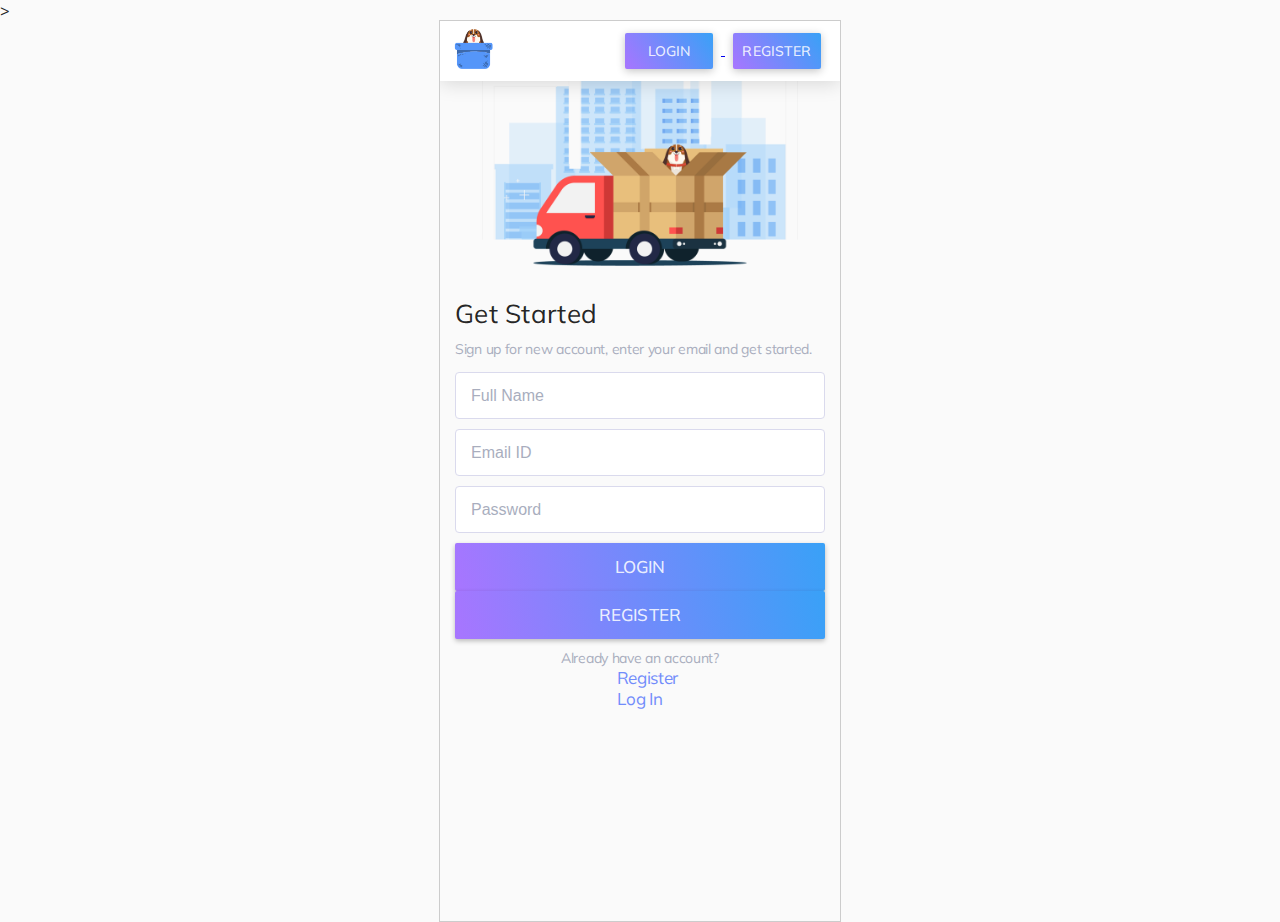
<file: index.html>
<!DOCTYPE html>
<html>
<head>
	<title>Bhow</title>
	<link rel="stylesheet" type="text/css" href="css/style.css">
	<link rel="stylesheet" href="css/angular-material.min.css">
	<link href="https://fonts.googleapis.com/css?family=Muli" rel="stylesheet">
	
</head>
<body <div ng-controller="AppCtrl" ng-cloak="" ng-app="MyApp">>
<div class="wrapper">

	<div class="main-class">
		
		<header>
			<nav>
				<ul>
					<li class="logo-li"><a href="#"><img src="img/logo.png" class="logo"> </a> </li>
					<li class="li-2"><a href="#">
					<md-button class="md-raised md-primary log-in" type="submit">Login</md-button>
					<md-button class="md-raised md-primary log-in" type="submit">Register</md-button>
					</a> 
				</li>
		
				</ul>
			</nav>
		</header>
			<img src="img/bg-login.png" class="bg-login">
			
			<form>

				<div class="heading-section">
				<h1 class="left">Get Started</h1>
				<p>Sign up for new account, enter your email and get started.</p>
			</div>

			<div class="input-label">
				<input type="text" name="" placeholder="Full Name">
			</div>

			<div class="input-label">
				<input type="text" name="" placeholder="Email ID">
			</div>

			<div class="input-label">
				<input type="password" name="" placeholder="Password">
			</div>

			<md-button class="md-raised md-primary primary" type="submit" class="">Login</md-button>
			<md-button class="md-raised md-primary primary" type="submit" class="">Register</md-button>
			<p class="center already-account">Already have an account?</p>
			<a href="#" class="last-Log-In center">Register</a>
			<a href="#" class="last-Log-In center">Log In</a>

		</form>
	</div>
</div>

  <script src="js/angular.min.js"></script>
  <script src="js/angular-animate.min.js"></script>
  <script src="js/angular-aria.min.js"></script>
  <script src="js/angular-messages.min.js"></script>

  <!-- Angular Material Library -->
  <script src="js/angular-material.min.js"></script>
  <script type="text/javascript">
  	angular.module('MyApp', ['ngMaterial'])

		.controller('AppCtrl', function($scope) {
		 
		});
  </script>
</body>
</html>
</file>
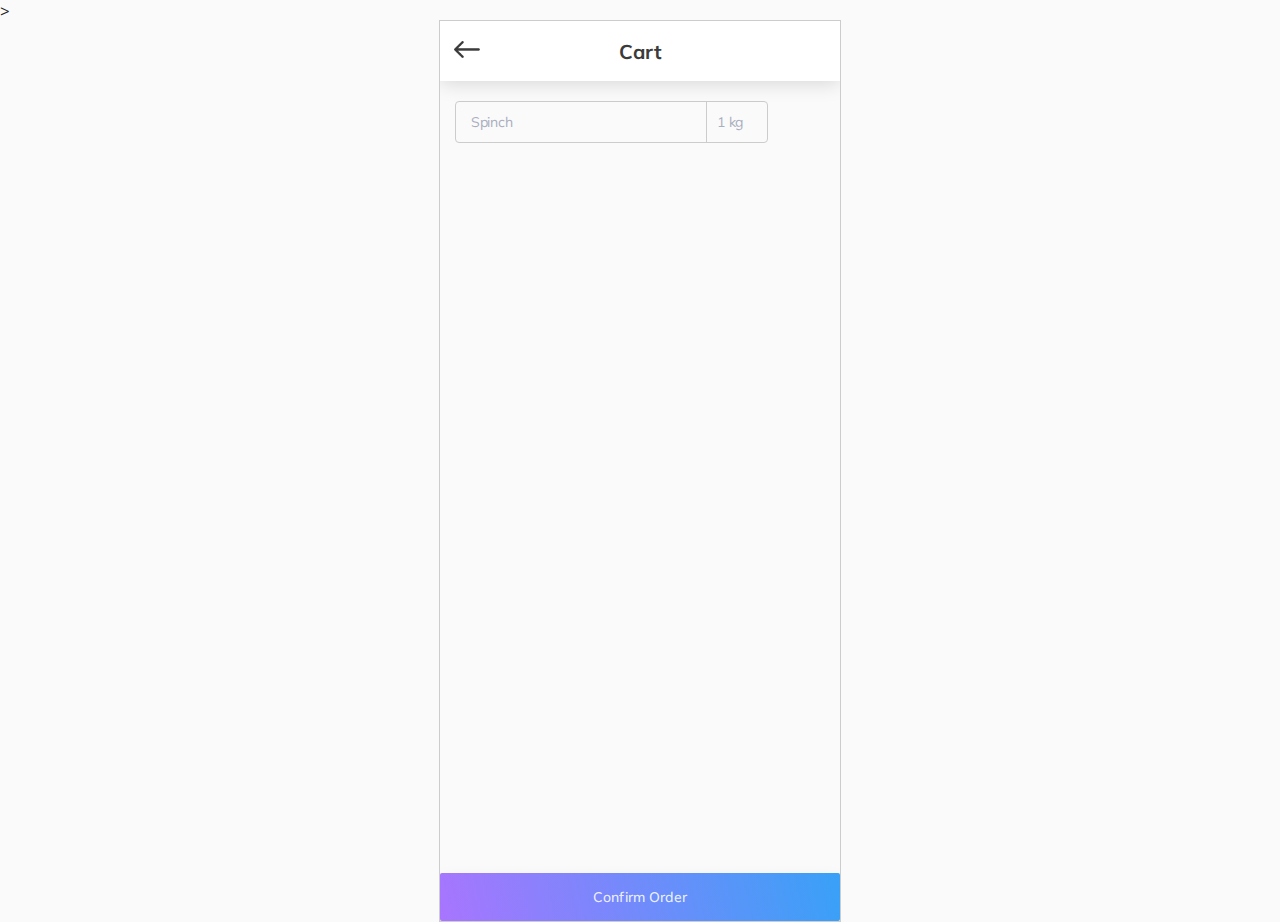
<file: cart.html>
<!DOCTYPE html>
<html>
<head>
	<title>Bhow</title>
	<link rel="stylesheet" type="text/css" href="css/style.css">
	<link rel="stylesheet" href="css/angular-material.min.css">
	<link href="https://fonts.googleapis.com/css?family=Muli" rel="stylesheet">
	
</head>
<body <div ng-controller="AppCtrl" ng-cloak="" ng-app="MyApp">>
<div class="wrapper">

	<div class="main-class">
		
		<header>
			<nav>
				   <ul class="categories">
					<a href="#"><img src="img/back.png"></a>
					<h3>Cart</h3>
				
					</a> 
				</li>
		
				</ul>
			</nav>
		</header>
			
			<form class="form-input">

			<div class="input-label1">
				<p>Spinch <span>1 kg</span></p>
			</div>

		
			<md-button  type="submit" class="procced md-raised md-primary">Confirm Order</md-button>
			
		</form>
	</div>
</div>

  <script src="js/angular.min.js"></script>
  <script src="js/angular-animate.min.js"></script>
  <script src="js/angular-aria.min.js"></script>
  <script src="js/angular-messages.min.js"></script>

  <!-- Angular Material Library -->
  <script src="js/angular-material.min.js"></script>
  <script type="text/javascript">
  	angular.module('MyApp', ['ngMaterial'])

		.controller('AppCtrl', function($scope) {
		 
		});
  </script>
</body>
</html>
</file>
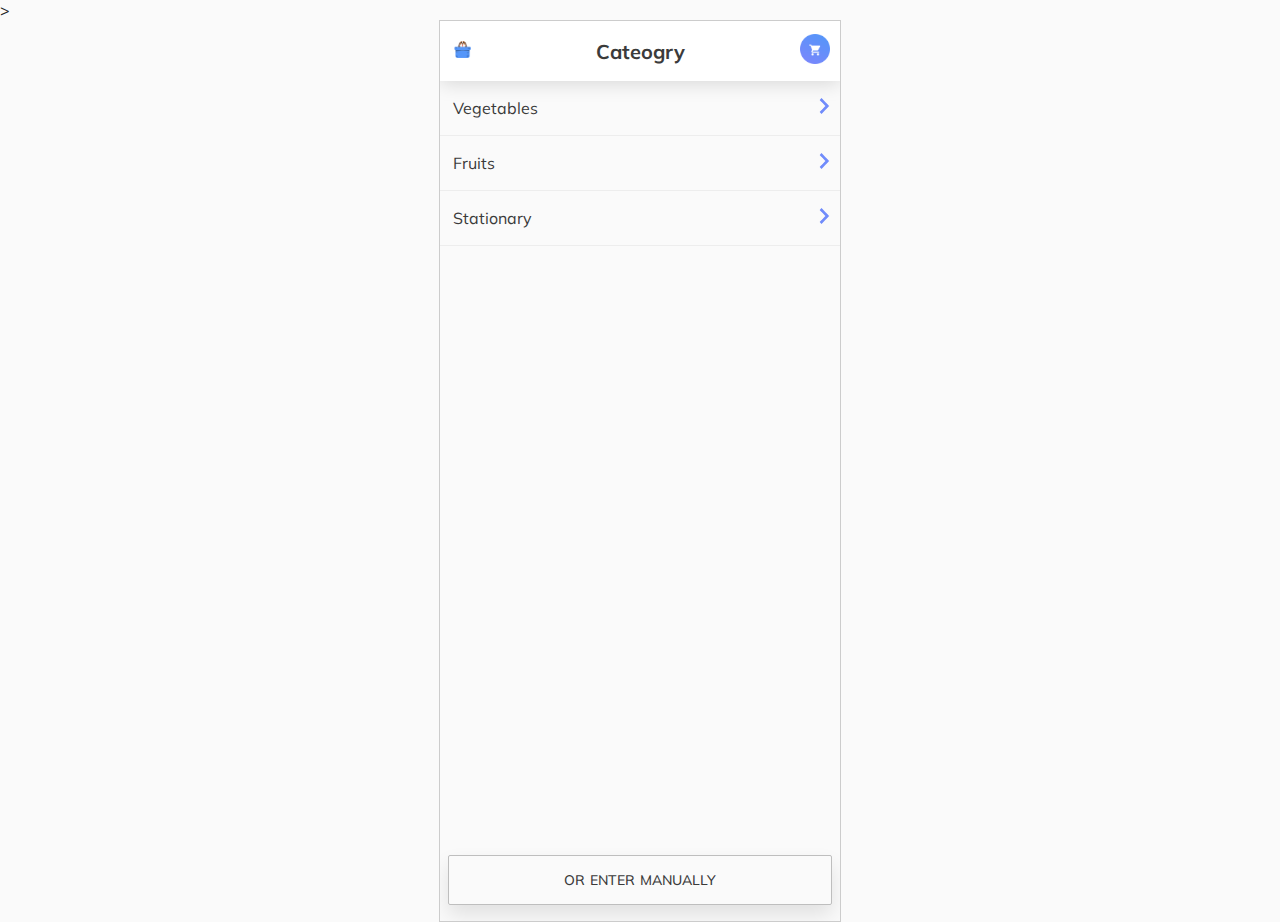
<file: category.html>
<!DOCTYPE html>
<html>
<head>
	<title>Bhow</title>
	<link rel="stylesheet" type="text/css" href="css/style.css">
	<link rel="stylesheet" href="css/angular-material.min.css">
	<link href="https://fonts.googleapis.com/css?family=Muli" rel="stylesheet">
	
</head>
<body <div ng-controller="AppCtrl" ng-cloak="" ng-app="MyApp">>
<div class="wrapper">

	<div class="main-class">
		
		<header>
			<nav>
				<ul class="categories">
					<a href="#"><img src="img/logo.png" class="logo"></a>
					<h3>Cateogry</h3>
					<a href="#"><img src="img/cart.png"></a>

					</a> 
				</li>
		
				</ul>
			</nav>
		</header>

		<div class="cateogies-section">
			<ul>
				<li><a href="#">Vegetables  <img src="img/right.png"></a></li>
				<li><a href="#">Fruits  <img src="img/right.png"></a></li>
				<li><a href="#">Stationary  <img src="img/right.png"></a></li>
			</ul>

			<md-button class="maually">or Enter Manually</md-button>
		</div>
			
	</div>
</div>

  <script src="js/angular.min.js"></script>
  <script src="js/angular-animate.min.js"></script>
  <script src="js/angular-aria.min.js"></script>
  <script src="js/angular-messages.min.js"></script>

  <!-- Angular Material Library -->
  <script src="js/angular-material.min.js"></script>
  <script type="text/javascript">
  	angular.module('MyApp', ['ngMaterial'])

		.controller('AppCtrl', function($scope) {
		 
		});
  </script>
</body>
</html>
</file>
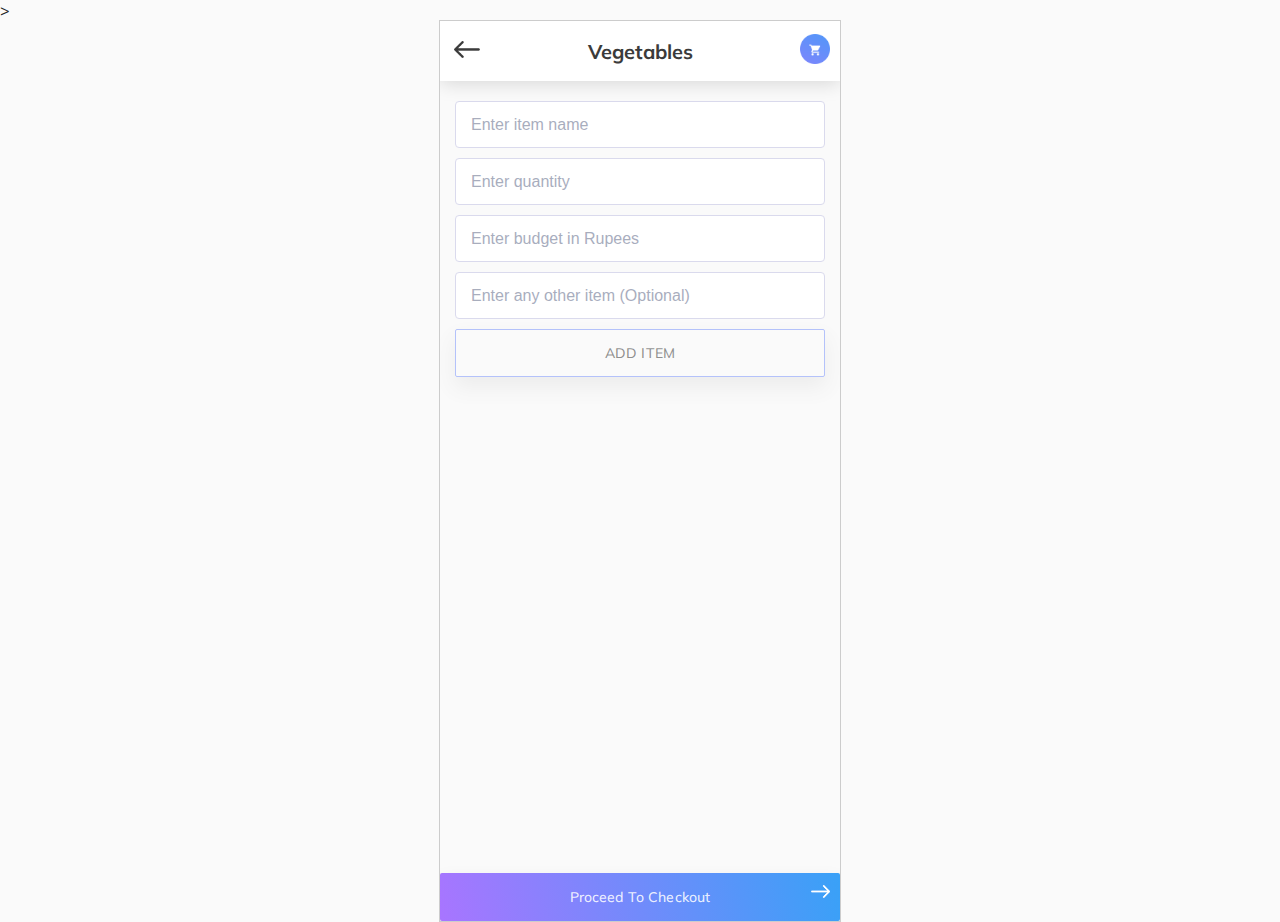
<file: item.html>
<!DOCTYPE html>
<html>
<head>
	<title>Bhow</title>
	<link rel="stylesheet" type="text/css" href="css/style.css">
	<link rel="stylesheet" href="css/angular-material.min.css">
	<link href="https://fonts.googleapis.com/css?family=Muli" rel="stylesheet">
	
</head>
<body <div ng-controller="AppCtrl" ng-cloak="" ng-app="MyApp">>
<div class="wrapper">

	<div class="main-class">
		
		<header>
			<nav>
						<ul class="categories">
					<a href="#"><img src="img/back.png"></a>
					<h3>Vegetables</h3>
					<a href="#"><img src="img/cart.png"></a>

					</a> 
				</li>
		
				</ul>
			</nav>
		</header>
			
			<form class="form-input">

			<div class="input-label">
				<input type="text" name="" placeholder="Enter item name">
			</div>

			<div class="input-label">
				<input type="text" name="" placeholder="Enter quantity">
			</div>

			<div class="input-label">
				<input type="text" name="" placeholder="Enter budget in Rupees">
			</div>

			<div class="input-label">
				<input type="text" name="" placeholder="Enter any other item (Optional)">
			</div>

			<md-button type="submit" class="add-item">Add Item</md-button>
			<md-button  type="submit" class="procced md-raised md-primary">Proceed To checkout <img src="img/procced.png"></md-button>
			
		</form>
	</div>
</div>

  <script src="js/angular.min.js"></script>
  <script src="js/angular-animate.min.js"></script>
  <script src="js/angular-aria.min.js"></script>
  <script src="js/angular-messages.min.js"></script>

  <!-- Angular Material Library -->
  <script src="js/angular-material.min.js"></script>
  <script type="text/javascript">
  	angular.module('MyApp', ['ngMaterial'])

		.controller('AppCtrl', function($scope) {
		 
		});
  </script>
</body>
</html>
</file>
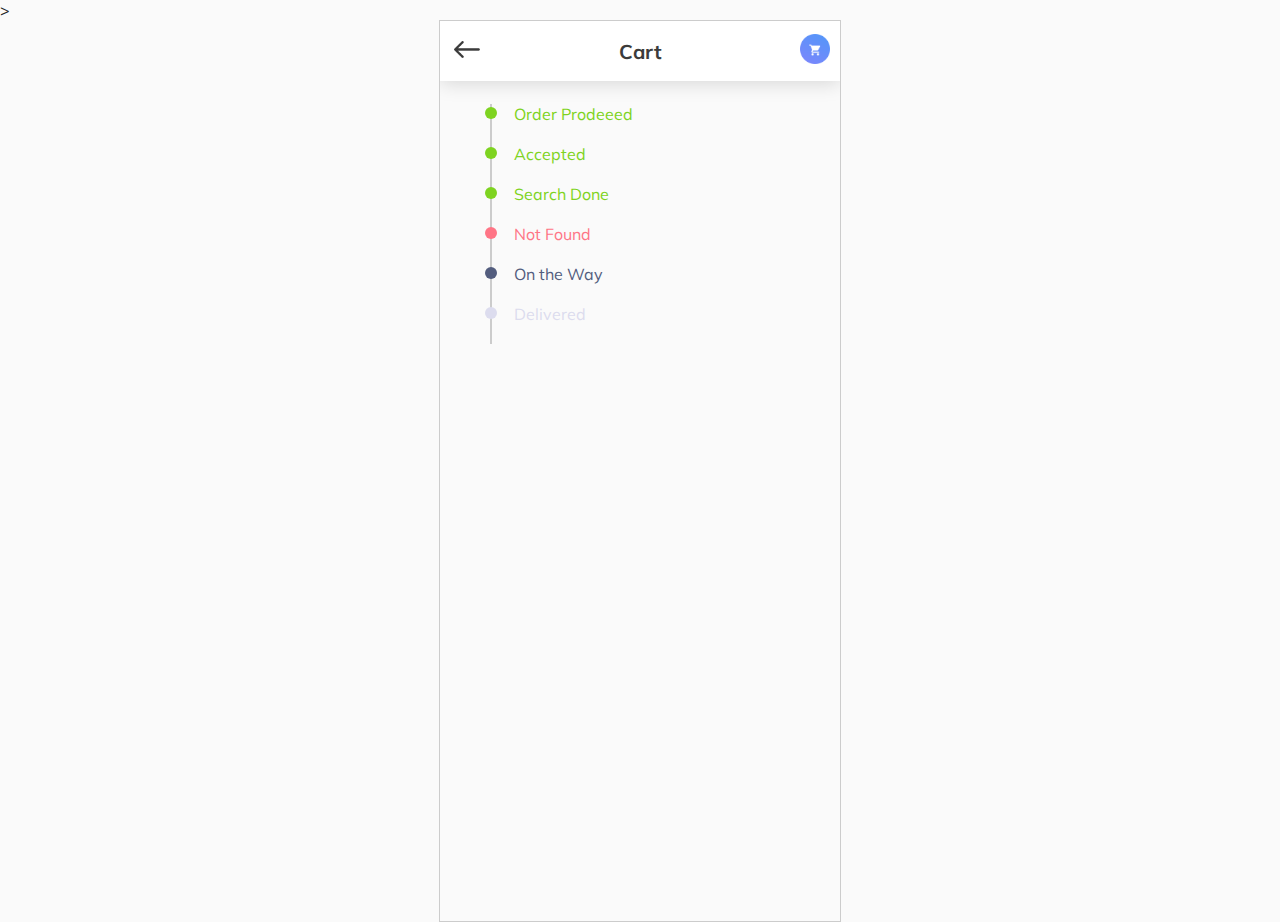
<file: status.html>
<!DOCTYPE html>
<html>
<head>
	<title>Bhow</title>
	<link rel="stylesheet" type="text/css" href="css/style.css">
	<link rel="stylesheet" href="css/angular-material.min.css">
	<link href="https://fonts.googleapis.com/css?family=Muli" rel="stylesheet">
	
</head>
<body <div ng-controller="AppCtrl" ng-cloak="" ng-app="MyApp">>
<div class="wrapper">

	<div class="main-class">
		
		<header>
			<nav>
				   <ul class="categories">
					<a href="#"><img src="img/back.png"></a>
					<h3>Cart</h3>
					<a href="#"><img src="img/cart.png"></a>
				
					</a> 
				</li>
		
				</ul>
			</nav>
		</header>
			<div class="status-flow">
				<ul>
					<li><span>Order Prodeeed</span></li>
					<li><span>Accepted</span></li>
					<li><span>Search Done</span></li>
					<li class="red"><span>Not Found</span></li>
					<li class="blue"><span>On the Way</span></li>
					<li class="default"><span>Delivered</span></li>
				</ul>

			</div>
			
	</div>
</div>

  <script src="js/angular.min.js"></script>
  <script src="js/angular-animate.min.js"></script>
  <script src="js/angular-aria.min.js"></script>
  <script src="js/angular-messages.min.js"></script>

  <!-- Angular Material Library -->
  <script src="js/angular-material.min.js"></script>
  <script type="text/javascript">
  	angular.module('MyApp', ['ngMaterial'])

		.controller('AppCtrl', function($scope) {
		 
		});
  </script>
</body>
</html>
</file>
<file: css/style.css>
body{
	margin:0;
	font-family: 'Muli', sans-serif;
}

.wrapper{
	width: 100%;
    display: block;
    margin: auto;
    position: relative;
}

.log-in{
	border-radius: 4px;
  box-shadow: 0 2px 8px 0 rgba(0, 0, 0, 0.24) !important;
  background-image: linear-gradient(236deg, #39a1f7, #a875ff) !important;
}

header{
	width:100%;
	height: 60px;
	background: #fff;
	box-shadow: 0 2px 20px 0 rgba(0, 0, 0, 0.15);
	z-index:999;
	position: absolute;
	top:0;
	margin: auto;
	display: block;

}

header nav ul {
    list-style-type: none;
    padding-left: 0;
    margin: 0;
    height: 60px;
    display: flex;
    align-items: center;

}

header nav ul  li a img.logo{
	    height: 40px;
    left: 14px;
    position: relative;
}

.li-2{
	    position: absolute;
    right: 11px;
}

header nav ul li{
	display: inline-block;
}

.left{
	text-align: left;
}

.center{
	text-align: center;
}
.main-class{
	position: relative;
	margin:auto;

	width: 400px;
	margin: auto;
	display:block;
	height:100vh;
	overflow-y:hidden;
	border:1px solid #ccc;
}

.main-class form{
	padding: 10px 15px;
}

.main-class  h1{
	font-size: 26px;
	font-weight: normal;
	letter-spacing: 0.3px;
	margin-bottom: 0px;
}

.main-class p{
	margin-top:10px;
  font-size: 14px;
  letter-spacing: -0.3px;
  color: #a9aebe;
}
.main-class input{
	 display: block;
	 margin-bottom: 10px;
	 width: 100%;
	 height:47px;
	 border-radius:4px;
	 line-height:47px;
	 border:1px solid #dadaed;
	 padding: 10px 15px;
	 box-sizing: border-box;
}

.main-class .primary{
		width: 100%;
		box-sizing: border-box;
		font-size:17px;
		padding: 6px 0;
		box-shadow: 0 10px 20px 0 rgba(0, 0, 0, 0.1);
  	    background-image: linear-gradient(254deg, #39a1f7, #a875ff);
		color: #fff;
		margin: 0 !important;
}

.main-class img.bg-login{
	    width: 100%;
    height: 245px;
    object-fit: contain;
}

.last-Log-In {
  width: 47px;
  height: 21px;
  font-family: Muli;
  font-size: 17px;
   letter-spacing: -0.3px;
  text-align: center;
  color: #718cfb;
  display: block;
  margin: auto;
  text-decoration: none;
}

.already-account{
	margin-bottom: 0;
}

.categories{
	position: relative;
}

.categories a:first-child{
	position: absolute;
	left: 14px;
}

.categories h3{
	text-align: center;
	width: 100%;
	font-size: 20px;
	  color: #3b3b3b;
}

.categories a:first-child img{
	height: 17px;
}

.categories a:last-child img{
	height: 30px;
}

.categories a:last-child{
	right: 10px;
	position: absolute;
}

.cateogies-section {
	width: 100%;
	display: block;
	margin-top:60px;
}

.cateogies-section  ul{
	padding-left: 0;
}

.cateogies-section  ul li{
	width: 100%;
	height: 55px;
	line-height: 55px;
	padding: 0px 13px;
	position: relative;
	box-sizing: border-box;
	border-bottom: 1px solid #ededed;
}

.cateogies-section  ul li a{
	color: #3b3b3b;
	text-decoration:none;
}
.cateogies-section  ul li a img{
	position: absolute;
	right: 10px;
	height: 16px;
	top: 17px;
}

.maually{
  border-radius: 4px;
  box-shadow: 0 10px 20px 0 rgba(0, 0, 0, 0.1);
  border: solid 1px #bebebe;
  background-color: #ffffff;
  font-weight: bold;
  width:96%;
  color: #3b3b3b !important;
  padding:6px !important;
  position: absolute !important;
   border: solid 1px #bebebe !important;
  bottom: 10px;



}

.add-item{
width: 100%;
margin:0 !important;
  height: 48px;
  opacity: 0.5;
  border-radius: 4px;
  box-shadow: 0 10px 20px 0 rgba(0, 0, 0, 0.1);
  border: solid 1px #718cfb !important; 
}

.procced{
	    position: absolute !important;
    bottom: 0;
    width: 100%;
    margin: 0 !important;
    left: 0;
    padding: 6px !important;
	  font-size: 17px;
  line-height: normal;
  letter-spacing: -0.3px;
  text-transform: capitalize !important;
  text-align: center;
  color: #ffffff;
    box-shadow: 0 10px 20px 0 rgba(0, 0, 0, 0.1) !important;
  background-image: linear-gradient(257deg, #39a1f7, #a875ff) !important;
}

.procced img{
	position: absolute;
	right: 10px;
	top: 12px;
	height: 13px;
}

.form-input{
	padding-top:80px !important;
}


::-webkit-input-placeholder { /* Chrome/Opera/Safari */
  color: #535d7e;
  opacity: 0.5;
}
::-moz-placeholder { /* Firefox 19+ */
   color: #535d7e;
  opacity: 0.5;
}
:-ms-input-placeholder { /* IE 10+ */
   color: #535d7e;
  opacity: 0.5;
}
:-moz-placeholder { /* Firefox 18- */
   color: #535d7e;
  opacity: 0.5;
}


.input-label1{
	position: relative;
	    height: 40px;
    border-radius: 4px;
    font-size:16px;
    padding: 0px 15px;
    border: 1px solid #ccc;
    color: #535d7e !important;
    width: 76%;
    float: left;
}
.input-label1 span{
	position: absolute;
	right: 0px;
	width: 40px;
	height: 40px;
	padding: 0 10px;
	line-height: 40px;
	border-left: 1px solid #ccc;
}

.input-label1 p{
	margin:0;
	line-height: 40px;
}

.ul-li {
	position: relative;
}

.ul-li  .img-src{
	position: absolute;
	right: 10px;
	top:10px;
	height: 20px;

}

.status-flow{
	    margin-top: 83px;
    margin-left: 50px;
    border-left: 1px solid #ccc;
}

.status-flow ul{
	padding-left: 0;
	  border-left: 1px solid #ccc;
}

.status-flow ul li{
position: relative;
padding-bottom: 20px;
list-style: none;
color: #7ed321;
	}

.status-flow ul li:before{
	    position: absolute;
    content: '';
    top: 3px;
    left: -7px;
    width: 12px;
    height: 12px;
    border-radius: 50%;
    background-color: #7ed321;

}


.status-flow ul li.red:before{
  background-color: #ff7586;

	}

	.red span{
		color: #ff7586;
	}

	.status-flow ul li.blue:before{
  background-color: #535d7e;

	}

	.blue span{
		color: #535d7e;
	}
.status-flow ul li.default:before{
  background-color: #dcdcee;

	}
	.default span{
		color: #dcdcee;
	}
.status-flow ul li span{
padding-left: 22px;
display: inline-block;
}
</file>
